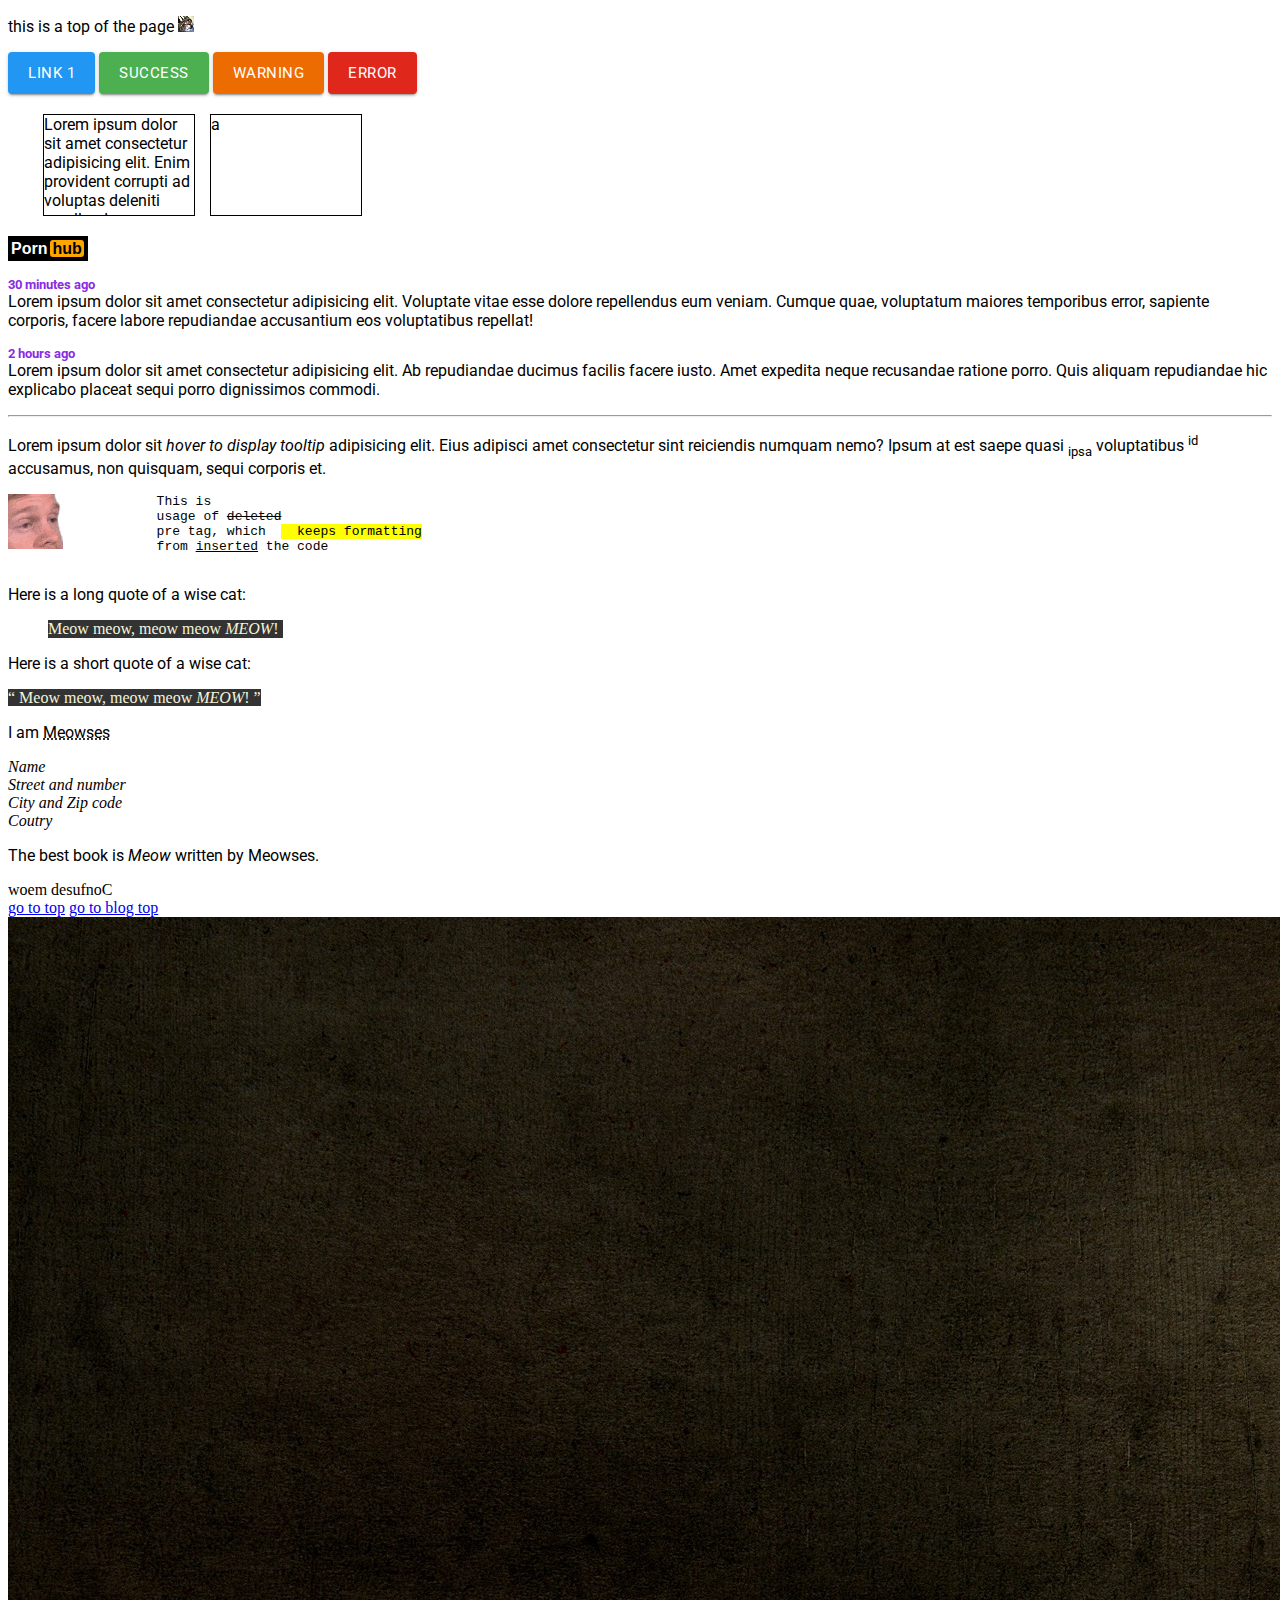
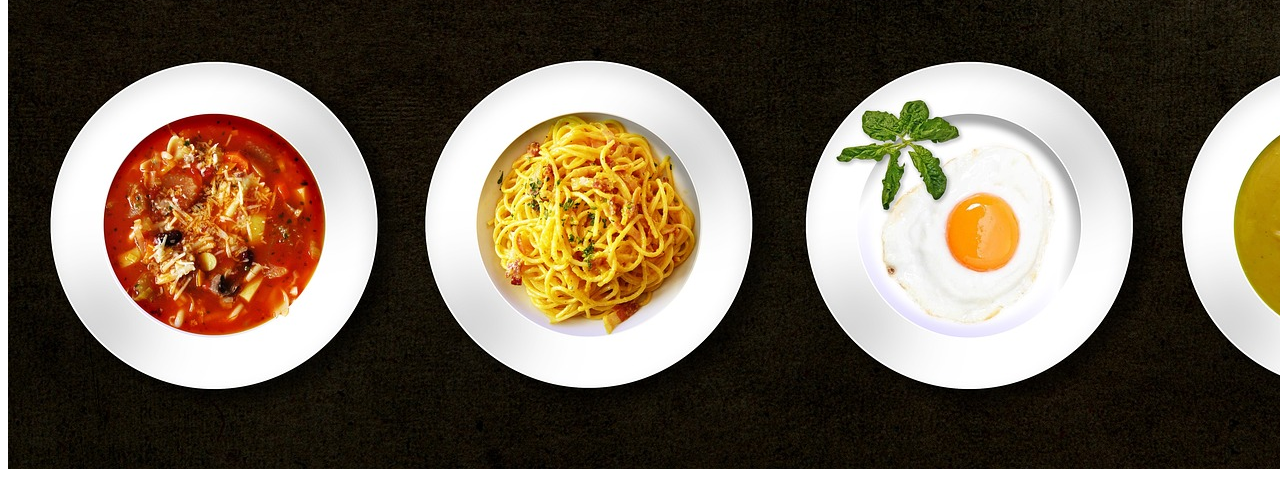
<file: html/index.html>
<!DOCTYPE html>
<html lang="en">
<head>
    <meta charset="UTF-8">
    <meta http-equiv="X-UA-Compatible" content="IE=edge">
    <meta name="viewport" content="width=device-width, initial-scale=1.0">
    
    <link href='http://fonts.googleapis.com/css?family=Roboto' rel='stylesheet' type='text/css'>

    <!-- web icon displayed in the browser tab -->
    <link rel="icon" href="../images/terry-icon.ico" type="image/x-icon">
    
    <link rel="stylesheet" href="../css/style.css">

    <title>Learning more</title>
</head>

<body>
    <p id="page-top">
        this is a top of the page
        <img src="../images/terry-icon.ico" alt="terry icon">
    </p>
    
    <div class="buttons">
        <a href="https://www.google.com/" class="btn-link" target="_blank">
            <button class="btn" type="button">Link 1</button>
        </a>
        <!-- link button needs to use javascript -->
        <!-- <button class="btn" type="button" onclick="">Link 2</button> -->
        <button class="btn btn-success">Success</button>
        <button class="btn btn-warning">Warning</button>
        <button class="btn btn-error">Error</button>
    </div>
    
    <div class="paragraph-wrapper">
        <p class="test-overflow text-left">Lorem ipsum dolor sit amet consectetur adipisicing elit. Enim provident corrupti ad voluptas deleniti repellendus eos reprehenderit fugit delectus. Ducimus natus possimus deserunt molestiae nisi repellat culpa perferendis, aut error!</p>

        <p class="test-overflow">a</p>
    </div>

    <div class="full-logo" title="pornhub logo but no redirect">
       <span>Porn</span><span class="logo-highlight">hub</span>
    </div>

    <p>
        <small>30 minutes ago</small> Lorem ipsum dolor sit amet consectetur adipisicing elit. Voluptate vitae esse dolore repellendus eum veniam. Cumque quae, voluptatum maiores temporibus error, sapiente corporis, facere labore repudiandae accusantium eos voluptatibus repellat!
    </p>
    <p>
        <small>2 hours ago</small> Lorem ipsum dolor sit amet consectetur adipisicing elit. Ab repudiandae ducimus facilis facere iusto. Amet expedita neque recusandae ratione porro. Quis aliquam repudiandae hic explicabo placeat sequi porro dignissimos commodi.
    </p>
        
    <hr>
    
    <p title="This is a tooltip">Lorem ipsum dolor sit <em>hover to display tooltip</em> adipisicing elit. Eius adipisci amet consectetur sint reiciendis numquam nemo? Ipsum at est saepe quasi <sub>ipsa</sub> voluptatibus <sup>id</sup> accusamus, non quisquam, sequi corporis et.</p>

    <div>
        <img id="excuse-me" src="../images/excuseme.gif" alt="excuse me gif">
        <pre>
            This is
            usage of <del>deleted</del>
            pre tag, which  <mark>  keeps formatting</mark>
            from <ins>inserted</ins> the code
        </pre>
    </div>

    <p>Here is a long quote of a wise cat:</p>
    <blockquote class="cat-quote">
        Meow meow, meow meow <em>MEOW</em>!
    </blockquote>

    <p>Here is a short quote of a wise cat:</p>
    <q class="cat-quote">
        Meow meow, meow meow <em>MEOW</em>!
    </q>

    <p>
        <!-- will underline and show description tooltip -->
        I am <abbr title="Lord Meowses Meowser II.">Meowses</abbr>
    </p>

    <address>
        Name <br>
        Street and number <br>
        City and Zip code <br>
        Coutry
    </address>

    <p>
        The best book is <cite>Meow</cite> written by Meowses.
    </p>

    <bdo dir="rtl">Confused meow</bdo>

    <div>
        <!-- bookmarks -->
        <a href="#page-top">go to top</a>
        <a href="blog.html#blog-top">go to blog top</a>
    </div>
    
    <!-- responsive usage of pictures 
        <picture>
        <source media="(min-width: 651px, max-width: 700px)" 
            srcset="../img/excuseme.gif">
        <source media="(max-width: 650px)" srcset="../img/author.jpg">
        <img src="../img/background.png" style="width:auto;">
    </picture> -->
    
    <img class="food" src="../images/food.jpg" alt="food" usemap="#food-map">

    <map name="food-map">
        <area shape="circle" coords="200, 910, 165" href="https://www.google.com/" alt="soup">
        <area shape="circle" coords="580, 910, 165" href="https://www.google.com/" alt="spaghetti">
        <area shape="circle" coords="960, 910, 165" href="https://www.google.com/" alt="egg">
        <area shape="circle" coords="1340, 910, 165" href="https://www.google.com/" alt="cream soup">
        <area shape="circle" coords="1715, 910, 165" href="https://www.google.com/" alt="croissant">
    </map>

    <!-- TODO https://www.w3schools.com/html/html_tables.asp -->

</body>
</html>
</file>
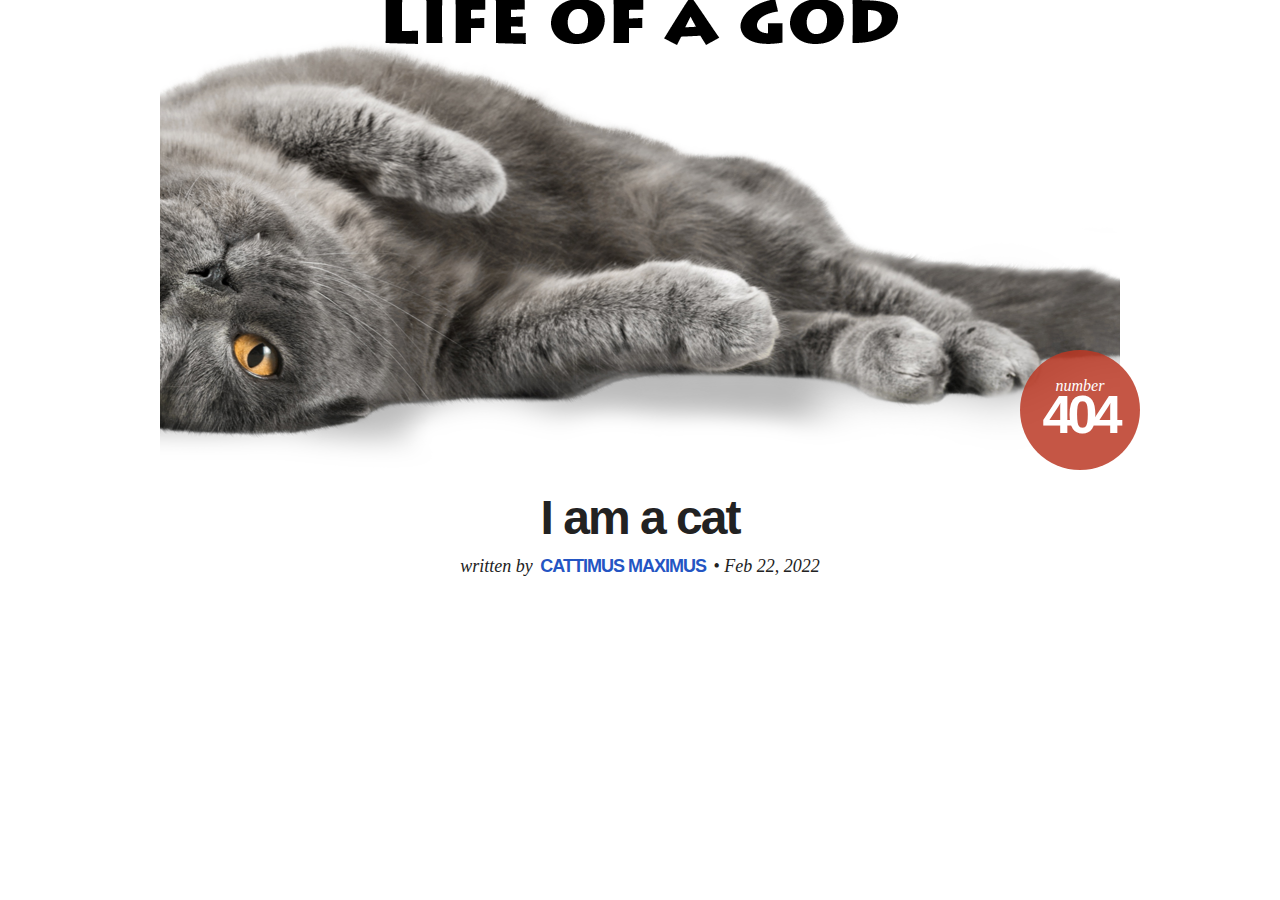
<file: html/blog.html>
<!DOCTYPE html>
<html lang="en">
<head>
    <meta charset="UTF-8">
    <meta http-equiv="X-UA-Compatible" content="IE=edge">
    <meta name="viewport" content="width=device-width, initial-scale=1.0">

    <link rel="stylesheet" href="../css/blog.css">
    <title>Learning to make a blog</title>
</head>

<body>
    <header>
        <h1 class="logo" id="blog-top">
            <a href="#">Life of a god</a>
        </h1>
    </header>
    
    <div class="cover">
        <a href="#" class="badge">
            <small>number</small> 404
        </a>
    </div>

    <main>
        <article>
            <header class="post-header">
                <h1 class="post-title">I am a cat</h1>
                <p class="post-meta">
                    written by <a href="#" class="author">Cattimus Maximus</a>
                    <time datetime="2022-02-22 19:00">Feb 22, 2022</time>
                </p>
            </header>
            <div class="post-content">

            </div>

        </article>
    </main>

</body>
</html>
</file>
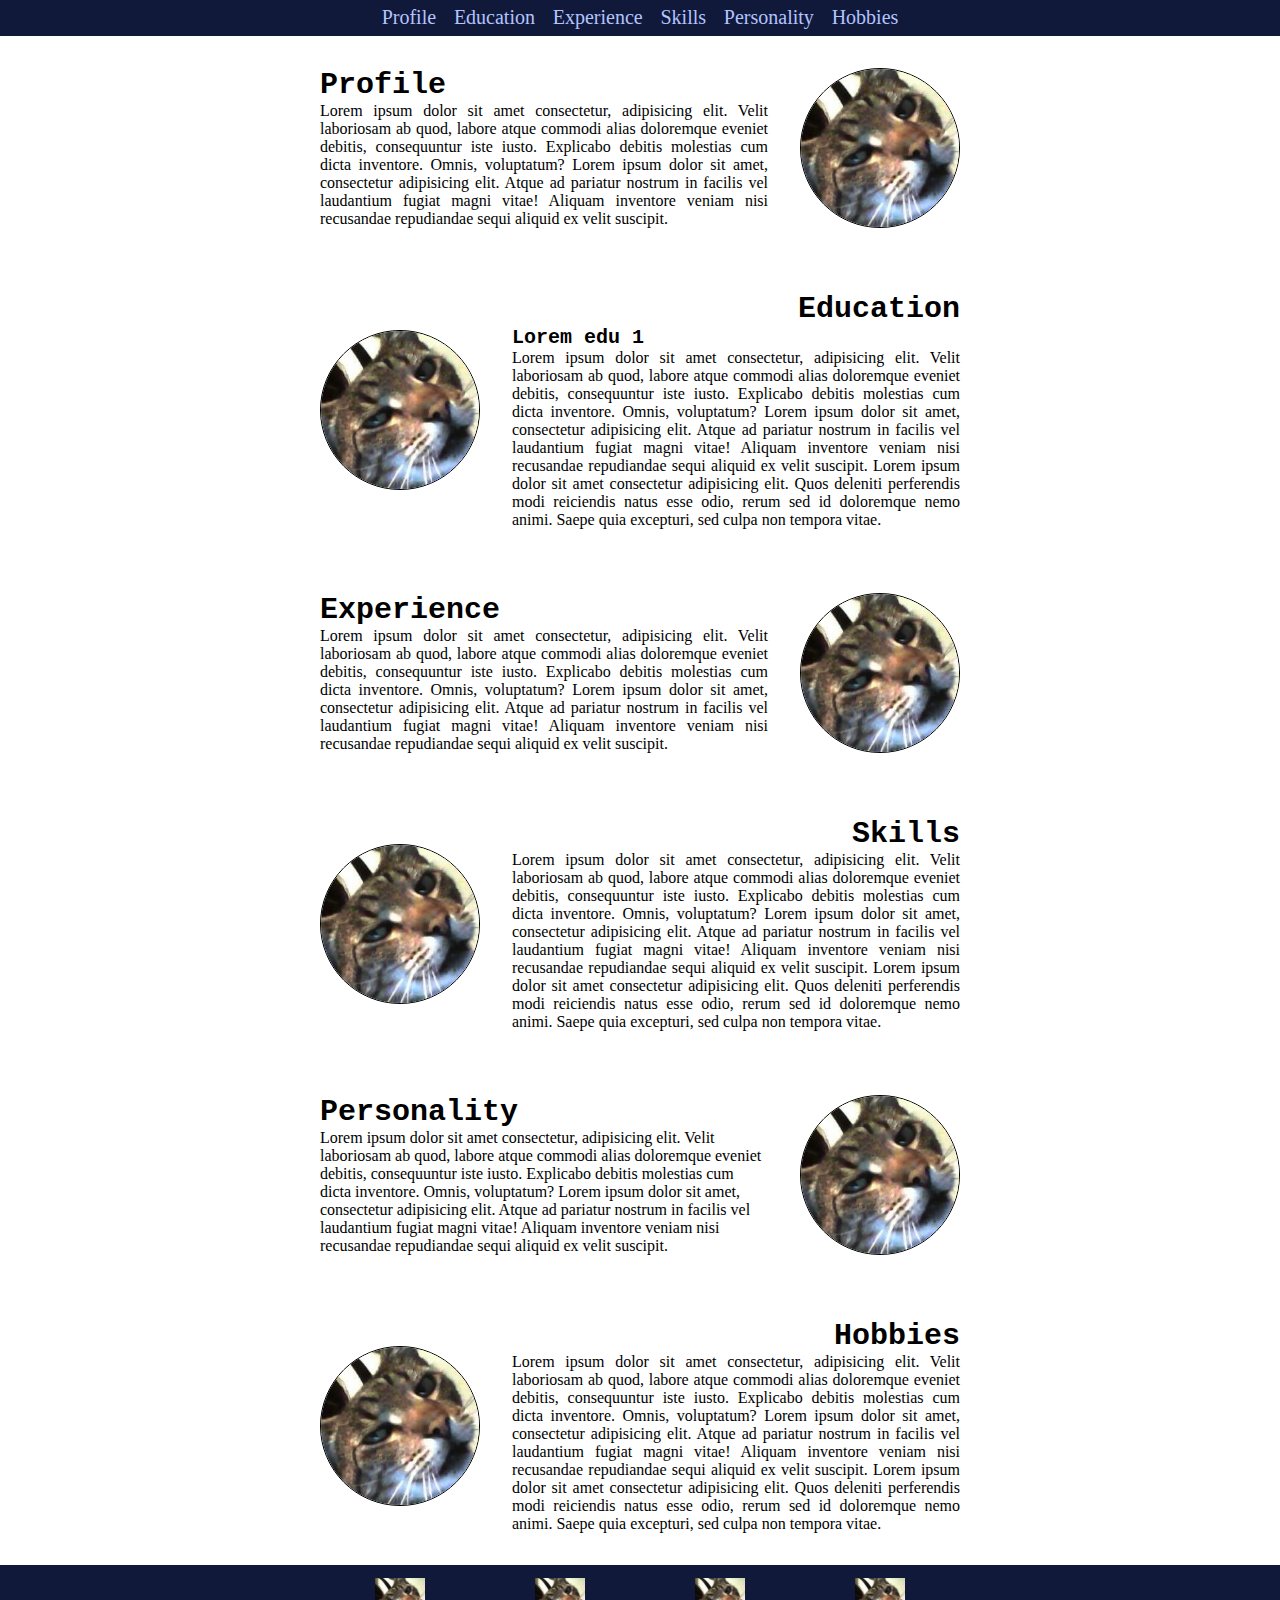
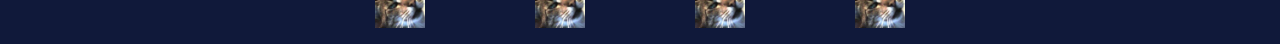
<file: html/cv.html>
<!DOCTYPE html>
<html lang="en">
<head>
    <meta charset="UTF-8">
    <meta http-equiv="X-UA-Compatible" content="IE=edge">
    <meta name="viewport" content="width=device-width, initial-scale=1.0">

    <link rel="stylesheet" href="/css/cv.css">

    <title>CV</title>
</head>

<body>
    <header>
        <nav id="navigation">
            <ul>
                <li>
                    <a href="#profile" class="">Profile</a>
                </li>
                <li>
                    <a href="#education">Education</a>
                </li>
                <li>
                    <a href="#experience">Experience</a>
                </li>
                <li>
                    <a href="#skills">Skills</a>
                </li>
                <li>
                    <a href="#personality">Personality</a>
                </li>
                <li>
                    <a href="#hobbies">Hobbies</a>
                </li>
                <!-- debug -->
                <!-- <li>
                    <a href="#hobbies">Hobbies</a>
                </li>
                <li>
                    <a href="#hobbies">Hobbies</a>
                </li>
                <li>
                    <a href="#hobbies">Hobbies</a>
                </li> -->
            </ul>
        </nav>
    </header>

    <main>
        <section id="profile" class="content-left">
            <div class="section-text">
                <h1 class="section-title heading-left">Profile</h1>
                <p class="section-description">Lorem ipsum dolor sit amet consectetur, adipisicing elit. Velit laboriosam ab quod, labore atque commodi alias doloremque eveniet debitis, consequuntur iste iusto. Explicabo debitis molestias cum dicta inventore. Omnis, voluptatum? Lorem ipsum dolor sit amet, consectetur adipisicing elit. Atque ad pariatur nostrum in facilis vel laudantium fugiat magni vitae! Aliquam inventore veniam nisi recusandae repudiandae sequi aliquid ex velit suscipit.</p>
            </div>
            <div class="section-picture-wrapper">
                <img src="/images/terry.jpg" alt="A cat" class="section-picture">
            </div>
        </section>

        <section id="education" class="content-right">
            <div class="section-text">
                <h1 class="section-title heading-right">Education</h1>
                <h2 class="section-subtitle">Lorem edu 1</h2>
                <p class="section-description">Lorem ipsum dolor sit amet consectetur, adipisicing elit. Velit laboriosam ab quod, labore atque commodi alias doloremque eveniet debitis, consequuntur iste iusto. Explicabo debitis molestias cum dicta inventore. Omnis, voluptatum? Lorem ipsum dolor sit amet, consectetur adipisicing elit. Atque ad pariatur nostrum in facilis vel laudantium fugiat magni vitae! Aliquam inventore veniam nisi recusandae repudiandae sequi aliquid ex velit suscipit. Lorem ipsum dolor sit amet consectetur adipisicing elit. Quos deleniti perferendis modi reiciendis natus esse odio, rerum sed id doloremque nemo animi. Saepe quia excepturi, sed culpa non tempora vitae.</p>
            </div>
            <div class="section-picture-wrapper">
                <img src="/images/terry.jpg" alt="A cat" class="section-picture">
            </div>
        </section>

        <section id="experience" class="content-left">
            <div class="section-text">
                <h1 class="section-title heading-left">Experience</h1>
                <p class="section-description">Lorem ipsum dolor sit amet consectetur, adipisicing elit. Velit laboriosam ab quod, labore atque commodi alias doloremque eveniet debitis, consequuntur iste iusto. Explicabo debitis molestias cum dicta inventore. Omnis, voluptatum? Lorem ipsum dolor sit amet, consectetur adipisicing elit. Atque ad pariatur nostrum in facilis vel laudantium fugiat magni vitae! Aliquam inventore veniam nisi recusandae repudiandae sequi aliquid ex velit suscipit.</p>
            </div>
            <div class="section-picture-wrapper">
                <img src="/images/terry.jpg" alt="A cat" class="section-picture">
            </div>
        </section>

        <section id="skills" class="content-right">
            <div class="section-text">
                <h1 class="section-title heading-right">Skills</h1>
                <p class="section-description">Lorem ipsum dolor sit amet consectetur, adipisicing elit. Velit laboriosam ab quod, labore atque commodi alias doloremque eveniet debitis, consequuntur iste iusto. Explicabo debitis molestias cum dicta inventore. Omnis, voluptatum? Lorem ipsum dolor sit amet, consectetur adipisicing elit. Atque ad pariatur nostrum in facilis vel laudantium fugiat magni vitae! Aliquam inventore veniam nisi recusandae repudiandae sequi aliquid ex velit suscipit. Lorem ipsum dolor sit amet consectetur adipisicing elit. Quos deleniti perferendis modi reiciendis natus esse odio, rerum sed id doloremque nemo animi. Saepe quia excepturi, sed culpa non tempora vitae.</p>
            </div>
            <div class="section-picture-wrapper">
                <img src="/images/terry.jpg" alt="A cat" class="section-picture">
            </div>
        </section>

        <section id="personality" class="content-left">
            <div class="section-text heading-left">
                <h1 class="section-title">Personality</h1>
                <p class="section-description">Lorem ipsum dolor sit amet consectetur, adipisicing elit. Velit laboriosam ab quod, labore atque commodi alias doloremque eveniet debitis, consequuntur iste iusto. Explicabo debitis molestias cum dicta inventore. Omnis, voluptatum? Lorem ipsum dolor sit amet, consectetur adipisicing elit. Atque ad pariatur nostrum in facilis vel laudantium fugiat magni vitae! Aliquam inventore veniam nisi recusandae repudiandae sequi aliquid ex velit suscipit.</p>
            </div>
            <div class="section-picture-wrapper">
                <img src="/images/terry.jpg" alt="A cat" class="section-picture">
            </div>
        </section>

        <section id="hobbies" class="content-right">
            <div class="section-text">
                <h1 class="section-title  heading-right">Hobbies</h1>
                <p class="section-description">Lorem ipsum dolor sit amet consectetur, adipisicing elit. Velit laboriosam ab quod, labore atque commodi alias doloremque eveniet debitis, consequuntur iste iusto. Explicabo debitis molestias cum dicta inventore. Omnis, voluptatum? Lorem ipsum dolor sit amet, consectetur adipisicing elit. Atque ad pariatur nostrum in facilis vel laudantium fugiat magni vitae! Aliquam inventore veniam nisi recusandae repudiandae sequi aliquid ex velit suscipit. Lorem ipsum dolor sit amet consectetur adipisicing elit. Quos deleniti perferendis modi reiciendis natus esse odio, rerum sed id doloremque nemo animi. Saepe quia excepturi, sed culpa non tempora vitae.</p>
            </div>
            <div class="section-picture-wrapper">
                <img src="/images/terry.jpg" alt="A cat" class="section-picture">
            </div>
        </section>
    </main>

    <footer>
        <div id="footer-links">
            <a href="" id="linkedin" class="footer-link">
                <img src="/images/terry.jpg" alt="logo" class="footer-link-pic">
            </a>
            <a href="" id="github" class="footer-link">
                <img src="/images/terry.jpg" alt="logo" class="footer-link-pic">
            </a>
            <a href="" id="mail" class="footer-link">
                <img src="/images/terry.jpg" alt="logo" class="footer-link-pic">
            </a>
            <a href="" id="phone" class="footer-link">
                <img src="/images/terry.jpg" alt="logo" class="footer-link-pic">
            </a>
        </div>
    </footer>

</body>
</html>
</file>
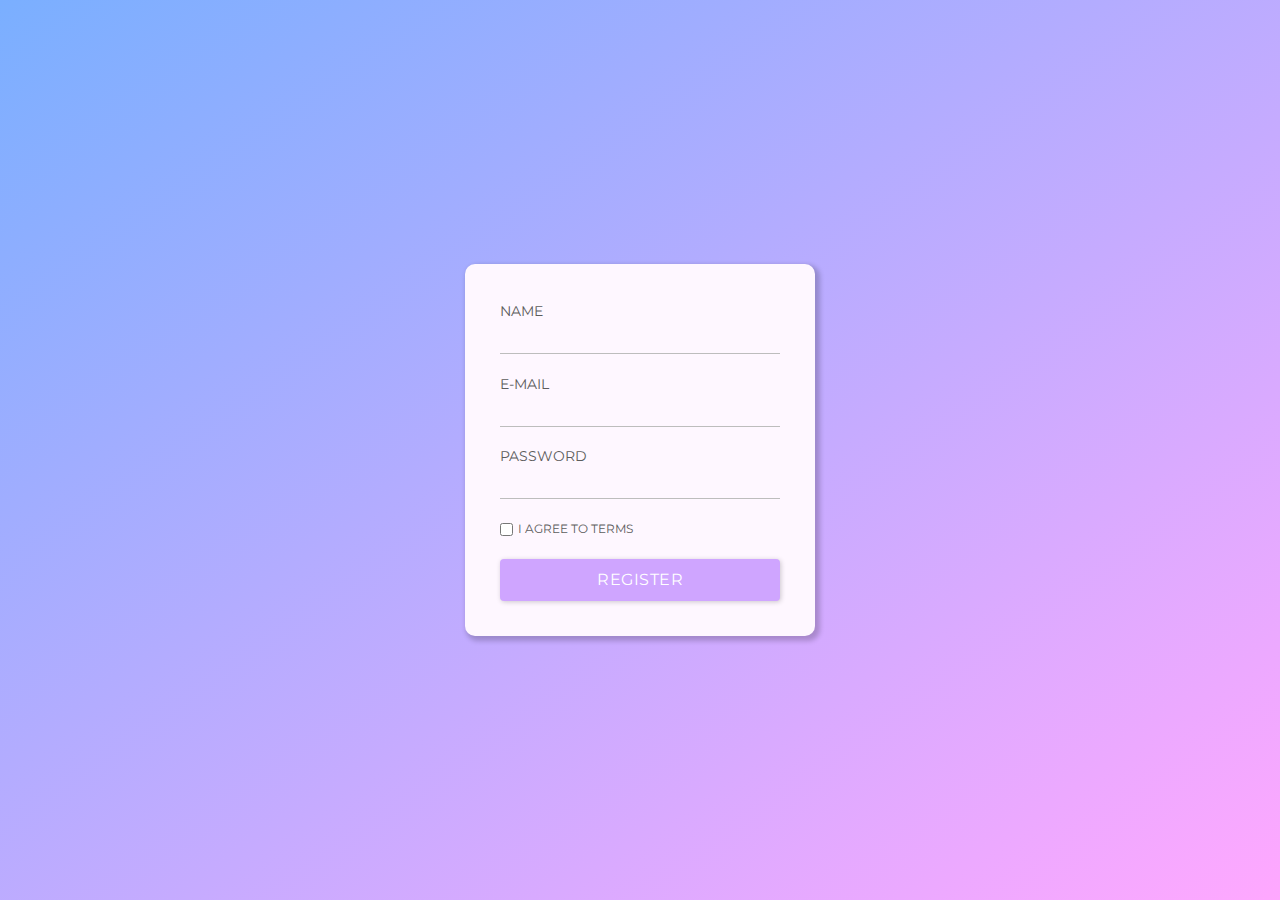
<file: html/form.html>
<!DOCTYPE html>
<html lang="en">
<head>
    <meta charset="UTF-8">
    <meta http-equiv="X-UA-Compatible" content="IE=edge">
    <meta name="viewport" content="width=device-width, initial-scale=1.0">

    <link rel="preconnect" href="https://fonts.googleapis.com">
    <link rel="preconnect" href="https://fonts.gstatic.com" crossorigin>
    <link href="https://fonts.googleapis.com/css2?family=Josefin+Sans&family=Montserrat&family=Roboto&display=swap" rel="stylesheet">

    <link rel="stylesheet" href="/css/form.css">

    <title>Form</title>
</head>

<body>

    <div class="form-wrapper">
        <form action="" class="profile-reg">
            <div class="wrap">
                <label for="name">Name</label>
                <div class="input-wrap">
                    <input type="text" id="name"> 
                </div>
            </div>

            <div class="wrap">
                <label for="mail">E-mail</label>
                <div class="input-wrap">
                    <input type="email" id="mail"> 
                </div>
            </div>

            <div class="wrap">
                <label for="pass">Password</label>
                <div class="input-wrap">
                    <input type="password" id="pass"> 
                </div>
            </div>

            <div class="wrap">
                <div class="input-wrap">
                    <input type="checkbox" id="gdpr" name="gdpr">
                    <label for="gdpr">I agree to terms</label>
                </div>
            </div>    

            <div class="wrap">
                <div class="input-wrap">
                    <button type="submit" class="btn">Register</button>
                </div>
            </div>
        </form>
    </div> 
    
    <!-- <div class="wrap">
                <label for="birth">Date of birth</label>
                <div class="input-wrap">
                    <input type="date" name="birth" id="birth">
                </div>
            </div>  -->  
</body>
</html>
</file>
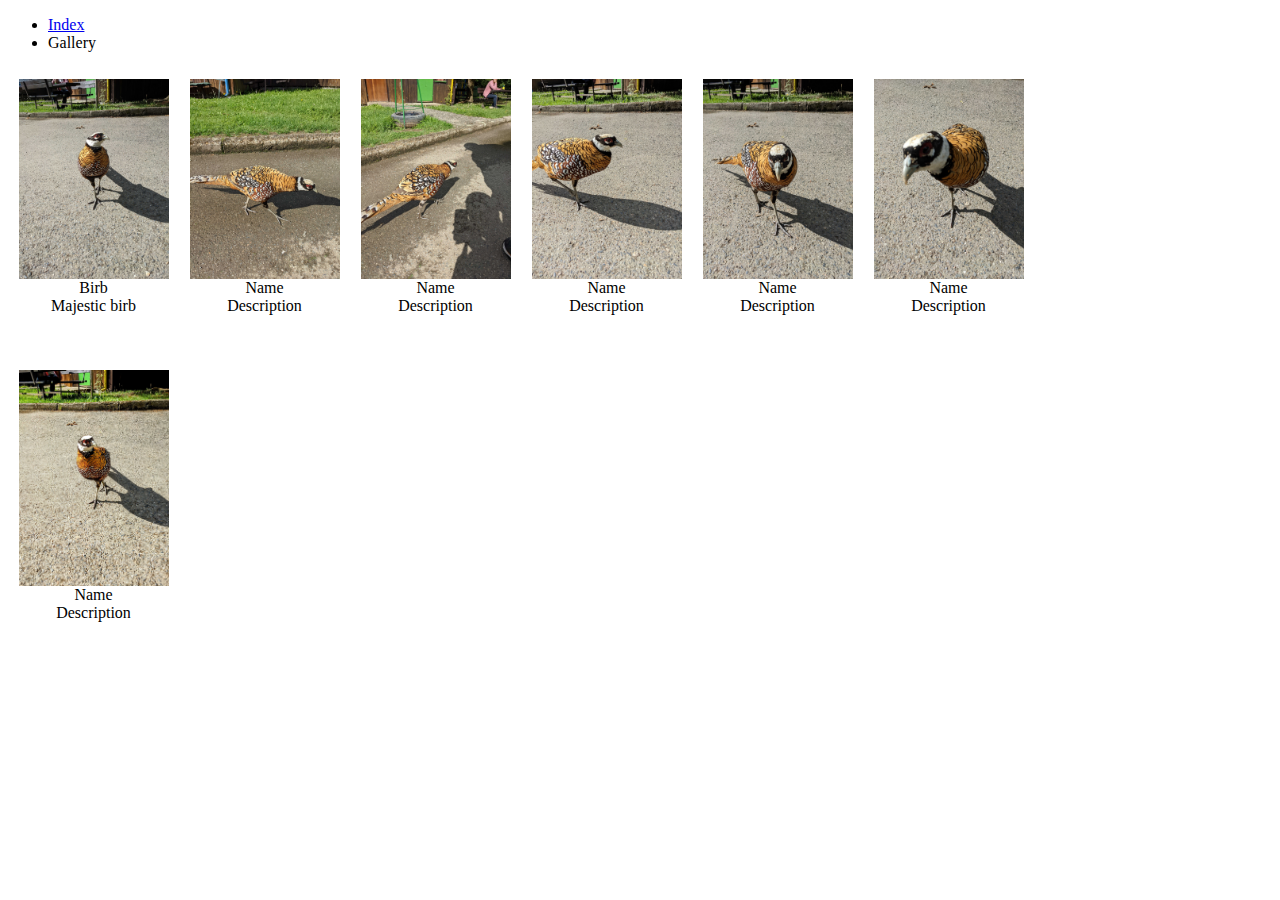
<file: html/gallery.html>
<!DOCTYPE html>
<html lang="en">
<head>
    <meta charset="UTF-8">
    <meta http-equiv="X-UA-Compatible" content="IE=edge">
    <meta name="viewport" content="width=device-width, initial-scale=1.0">

    <link rel="stylesheet" href="../css/gallery.css">
    <title>Gallery</title>
</head>

<body>
    
    <nav>
        <ul>
            <li>
                <a href="./index.html">Index</a>
            </li>
            <li>
                <span>Gallery</span>
            </li>
        </ul>
    </nav>

    <div id="design-cast">
        
        <div class="member">
            <a href="../images/gallery/bird1.jpg">
                <img class="pic" src="../images/gallery/bird1.jpg" alt="Responsive image" />
            </a>
            <div class="name">Birb
            <br />Majestic birb</div>
        </div>

        <div class="member">
            <a href="../images/gallery/bird2.jpg">
                <img class="pic" src="../images/gallery/bird2.jpg" alt="Responsive image" />
            </a>
            <div class="name">Name
            <br />Description</div>
        </div>

        <div class="member">
            <a href="../images/gallery/bird3.jpg">
                <img class="pic" src="../images/gallery/bird3.jpg" alt="Responsive image" />
            </a>
            <div class="name">Name
            <br />Description</div>
        </div>

        <div class="member">
            <a href="../images/gallery/bird4.jpg">
                <img class="pic" src="../images/gallery/bird4.jpg" alt="Responsive image" />
            </a>
            <div class="name">Name
            <br />Description</div>
        </div>

        <div class="member">
            <a href="../images/gallery/bird5.jpg">
                <img class="pic" src="../images/gallery/bird5.jpg" alt="Responsive image" />
            </a>
            <div class="name">Name
            <br />Description</div>
        </div>

        <div class="member">
            <a href="../images/gallery/bird6.jpg">
                <img class="pic" src="../images/gallery/bird6.jpg" alt="Responsive image" />
            </a>
            <div class="name">Name
            <br />Description</div>
        </div>

        <div class="member">
            <a href="../images/gallery/bird7.jpg">
                <img class="pic" src="../images/gallery/bird7.jpg" alt="Responsive image" />
            </a>
            <div class="name">Name
            <br />Description</div>
        </div>

        
      </div>

</body>
</html>
</file>
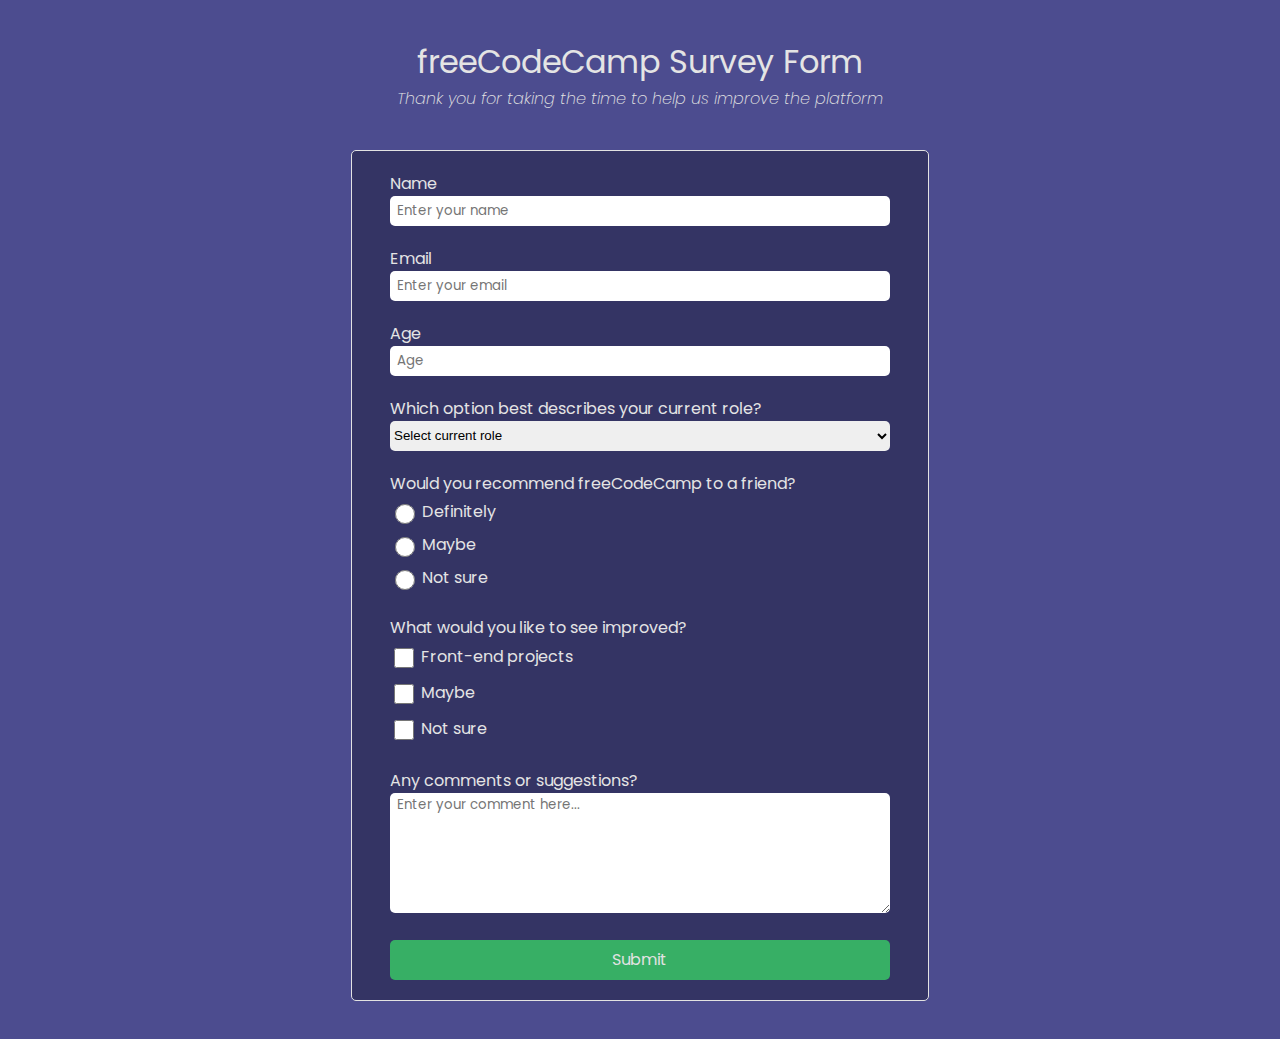
<file: html/survey.html>
<!DOCTYPE html>
<html lang="en">
<head>
    <meta charset="UTF-8">
    <meta http-equiv="X-UA-Compatible" content="IE=edge">
    <meta name="viewport" content="width=device-width, initial-scale=1.0">
    <title>freeCodeCamp Survey Form</title>

    <link rel="preconnect" href="https://fonts.googleapis.com">
    <link rel="preconnect" href="https://fonts.gstatic.com" crossorigin>
    <link href="https://fonts.googleapis.com/css2?family=Poppins:ital,wght@0,200;0,300;0,400;1,100;1,200;1,300;1,400&display=swap" rel="stylesheet">

    <link rel="stylesheet" href="/css/survey.css">
</head>
<body>
    <h1 id="title">freeCodeCamp Survey Form</h1>
    <p id="description">Thank you for taking the time to help us improve the platform</p>

    <form action="" id="survey-form">
        <div class="wrapper">
            <label for="name" id="name-label" class="field-title">Name
            <input type="text" id="name" name="name" required placeholder="Enter your name">
        </label> 
        </div>

        <div class="wrapper">
            <label for="email" id="email-label" class="field-title">Email
            <input type="email" id="email" name="email" required placeholder="Enter your email">
        </label>
        </div>
        
        <div class="wrapper">
            <label for="age" id="number-label" class="field-title">Age
            <input type="number" id="number" name="age" min="13" max="120" placeholder="Age">
        </label>
        </div>
        
        <div class="wrapper">
            <label for="role" class="field-title">Which option best describes your current role?
            <select name="role" id="dropdown">
                <option value="">Select current role</option>
                <option value="1">Student</option>
                <option value="2">Full Time Job</option>
                <option value="3">Full Time Learner</option>
                <option value="4">Prefer not to say</option>
                <option value="5">Other</option>
            </select>
        </label>
        </div>
        
        <div class="wrapper">
            <p class="field-title">Would you recommend freeCodeCamp to a friend?</p>
            <label for="radio-opt1">
                <input type="radio" name="radio" id="radio-opt1" value="1" class="inline"> Definitely
            </label>
            <label for="radio-opt2">
                <input type="radio" name="radio" id="radio-opt2" value="2" class="inline"> Maybe
            </label>
            <label for="radio-opt3">
                <input type="radio" name="radio" id="radio-opt3" value="3" class="inline"> Not sure
            </label> 
        </div>

        <div class="wrapper">
            <p class="field-title">What would you like to see improved?</p>
            <label for="checkbox-opt1">
                <input type="checkbox" name="checkbox" class="inline" id="checkbox-opt1" value="1">  Front-end projects
            </label>
            <label for="checkbox-opt2">
                <input type="checkbox" name="checkbox" class="inline" id="checkbox-opt2" value="2"> Maybe
            </label>
            <label for="checkbox-opt3">
                <input type="checkbox" name="checkbox" class="inline" id="checkbox-opt3" value="3"> Not sure
            </label>
        </div>
        
        <div class="wrapper">
            <p class="field-title">Any comments or suggestions?</p>
            <textarea name="textarea" id="textarea" placeholder="Enter your comment here..."></textarea>
        </div>

        <div class="wrapper">
            <input type="submit" name="submit" id="submit" value="Submit">
        </div>
        

    </form>
    
</body>
</html>
</file>
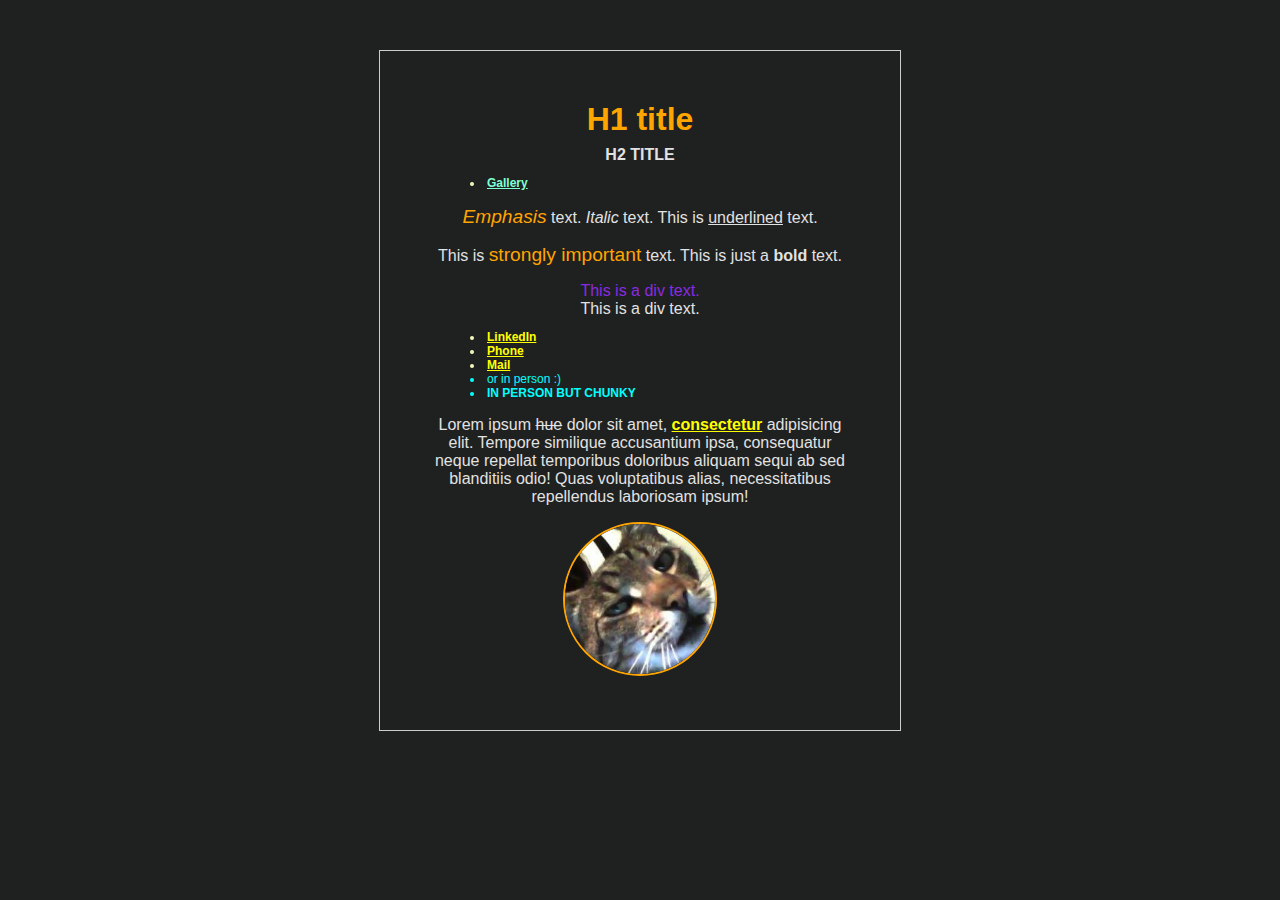
<file: html/test.html>
<!DOCTYPE html>
<html lang="en">
<!-- page settings -->
<head>
    
    <!-- correct text display -->
    <meta charset="UTF-8">
    <meta http-equiv="X-UA-Compatible" content="IE=edge">
    <!-- correct zoom on devices -->
    <meta name="viewport" content="width=device-width, initial-scale=1.0">
    
    <!-- page name (displayed in browser tab) -->
    <title>My first test page 🥳 </title>

    <!-- connection to css file -->
    <link rel="stylesheet" href="../css/app.css">

</head>

<!-- page content -->
<body>

    <article>

        <header>
            <h1>H1 title</h1>
            <h2>H2 title</h2>
            <!-- <h3>H3 title</h3> -->
        </header>

        <nav>
            <ul>
                <li>
                    <a href="./gallery.html">Gallery</a>
                </li>
            </ul>
        </nav>

        <p>
            <em>Emphasis</em> text. <i>Italic</i> text.
            This is <u>underlined</u> text.
        </p>
        <p>
            This is <strong>strongly important</strong> text. 
            This is just a <b>bold</b> text. 
        </p>

        <!-- div is an elemenent without default properties or appearance unlike H1 for example -->
        <!-- no spaces before and after element -->
        <!-- div has no meaning, dont overuse -->
        <div id="test-id">
            This is a div text.
        </div>
        <div>
            This is a div text.
        </div>

        <!-- <ol start="9" reversed>
            <li>Mix flour, baking powder, sugar, and salt.</li>
            <li>In another bowl, mix eggs, milk, and oil.</li>
            <li>Stir both mixtures together.</li>
            <li>Fill muffin tray 3/4 full.</li>
            <li>Bake for 20 minutes.</li>
        </ol> -->

        <ul>
            <li><a href="https://www.linkedin.com/in/martina-smieskova/">LinkedIn</a></li>
            <li><a href="tel:+123456789">Phone</a></li>
            <li><a href="mailto:smieskova.martina@gmail.com">Mail</a></li>
            <li class="highlighted">or in person :)</li>
            <li class="highlighted chunky">in person but chunky</li>
        </ul>

        <!-- <ul>
            <li>Mix flour, baking powder, sugar, and salt.</li>
            <li>In another bowl, mix eggs, milk, and oil.</li>
            <li>Stir both mixtures together.</li>
            <li>Fill muffin tray 3/4 full.</li>
            <li>Bake for 20 minutes.</li>
        </ul> -->

        <p title="ugly text">
            Lorem ipsum <strike>hue</strike> dolor sit amet, <a href="https://google.com">consectetur</a>  adipisicing elit. Tempore similique accusantium ipsa, consequatur neque repellat temporibus doloribus aliquam sequi ab sed blanditiis odio! Quas voluptatibus alias, necessitatibus repellendus laboriosam ipsum!
        </p>

        <footer>
            <a href="https://google.com">
                <img src="../images/terry.jpg" alt="cute cat picture">
            </a>

            <!-- <a href="./images/terry.jpg">
                <img 
                    src="./images/terry.jpg" 
                    alt="cute cat picture">
            </a> -->
        </footer>

    </article>
</body>

</html>
</file>
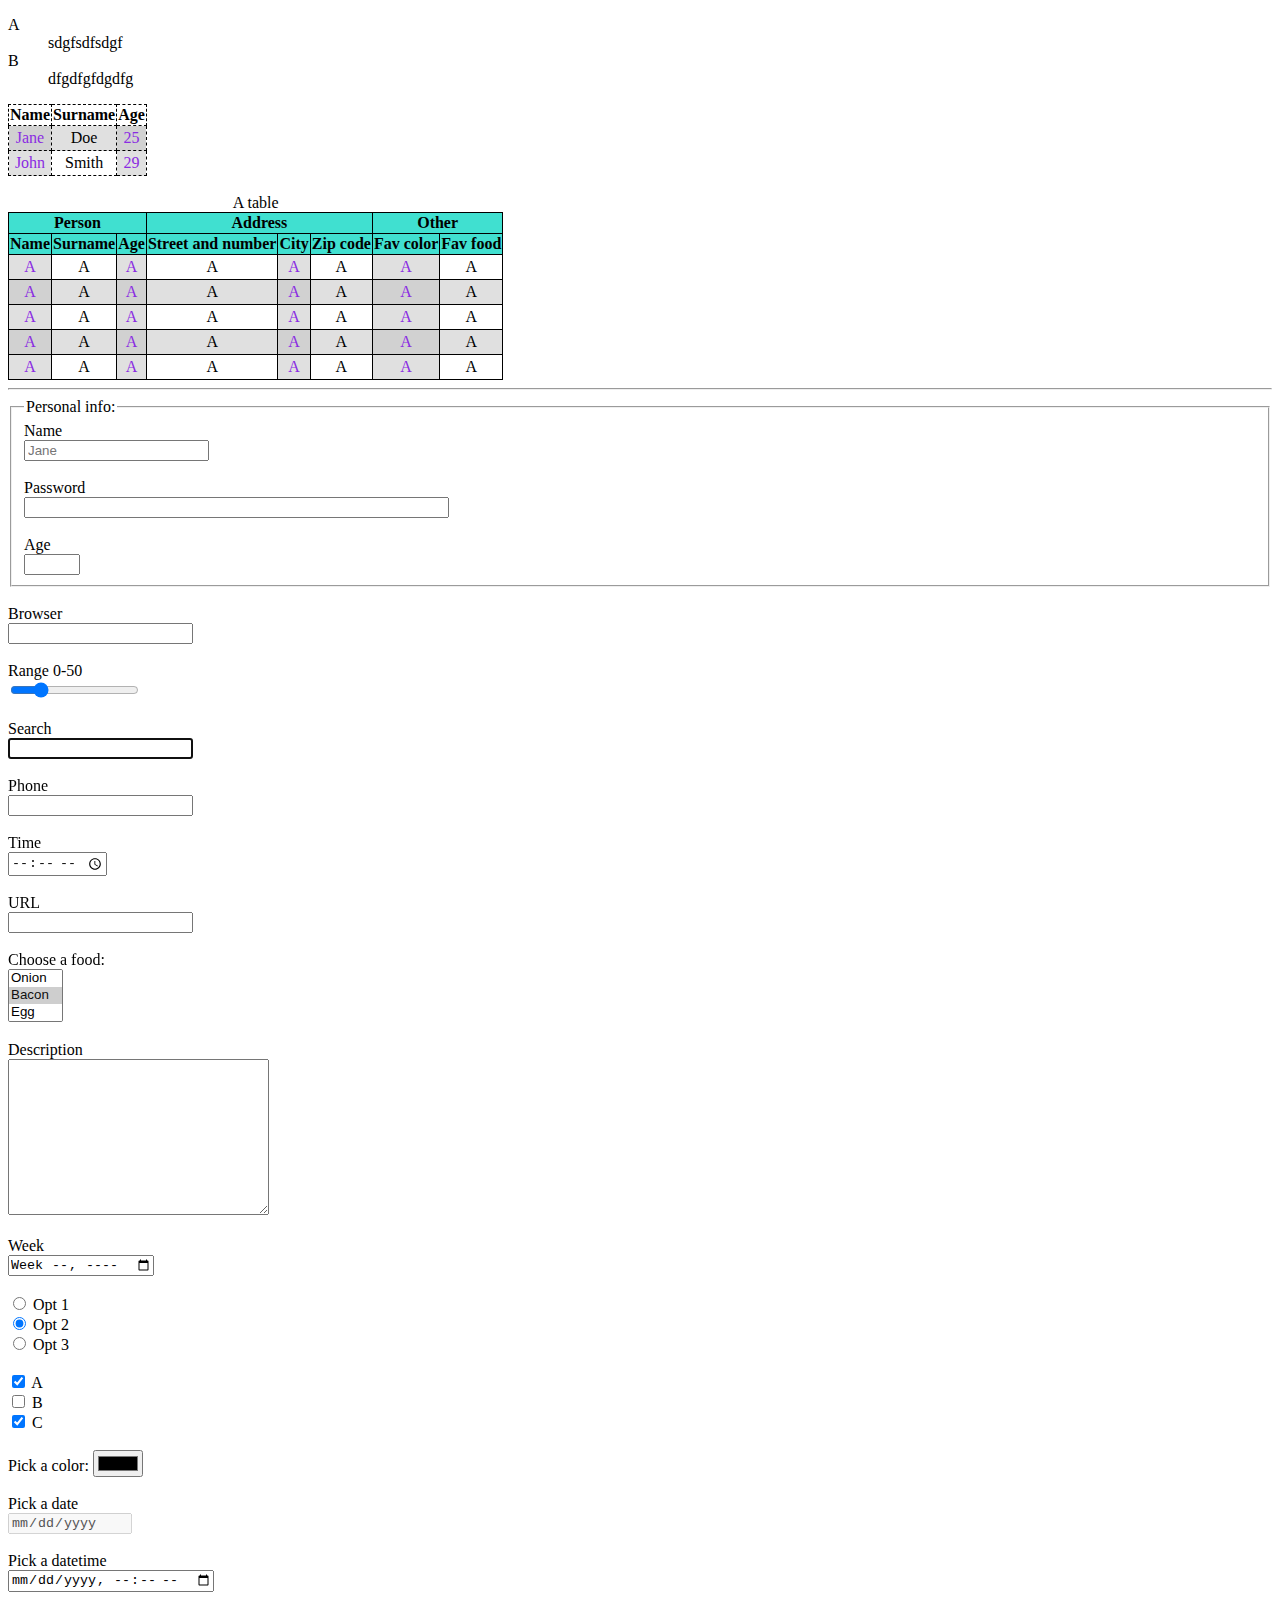
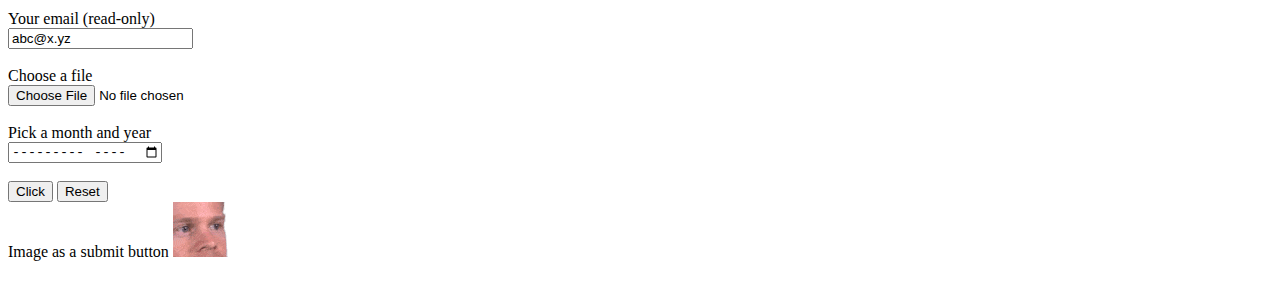
<file: html/test2.html>
<!DOCTYPE html>
<html lang="en">
<head>
    <meta charset="UTF-8">
    <meta http-equiv="X-UA-Compatible" content="IE=edge">
    <meta name="viewport" content="width=device-width, initial-scale=1.0">

    <link rel="stylesheet" href="/css/test2.css">
    
    <title>Trying out more</title>
</head>

<body>
    <dl>
        <dt>A</dt>
        <dd>sdgfsdfsdgf</dd>
        <dt>B</dt>
        <dd>dfgdfgfdgdfg</dd>
    </dl>

    <table class="test">
        <tr>
            <th class="test">Name</th>
            <th class="test">Surname</th>
            <th class="test">Age</th>
        </tr>
        <tr>
            <td class="test">Jane</td>
            <td class="test">Doe</td>
            <td class="test">25</td>
        </tr>
        <tr>
            <td class="test">John</td>
            <td class="test">Smith</td>
            <td class="test">29</td>
        </tr>
    </table>

    <br>

    <table>
        <caption>A table</caption>
        <thead>
            <!-- <colgroup>
                <col span="3">
            </colgroup> -->
            <tr>
                <th colspan="3">Person</th>
                <th colspan="3">Address</th>
                <th colspan="2">Other</th>
            </tr>
            <tr>
                <th>Name</th>
                <th>Surname</th>
                <th>Age</th>
                <th>Street and number</th>
                <th>City</th>
                <th>Zip code</th>
                <th>Fav color</th>
                <th>Fav food</th>
            </tr>
        </thead>
            
        <tbody>
            <tr>
                <!-- how to fix "zebra" formatting here? -->
                <!-- <td colspan="2" rowspan="2">A</td> -->
                <td>A</td>
                <td>A</td>
                <td>A</td>
                <td>A</td>
                <td>A</td>
                <td>A</td>
                <td>A</td>
                <td>A</td>
            </tr>
            <tr>
                <td>A</td>
                <td>A</td>
                <td>A</td>
                <td>A</td>
                <td>A</td>
                <td>A</td>
                <td>A</td>
                <td>A</td>
            </tr>
            <tr>
                <td>A</td>
                <td>A</td>
                <td>A</td>
                <td>A</td>
                <td>A</td>
                <td>A</td>
                <td>A</td>
                <td>A</td>
            </tr>
            <tr>
                <td>A</td>
                <td>A</td>
                <td>A</td>
                <td>A</td>
                <td>A</td>
                <td>A</td>
                <td>A</td>
                <td>A</td>
            </tr>
            <tr>
                <td>A</td>
                <td>A</td>
                <td>A</td>
                <td>A</td>
                <td>A</td>
                <td>A</td>
                <td>A</td>
                <td>A</td>
            </tr>
        </tbody>
    </table>

    <hr>

    <form action="">
        <fieldset>
            <legend>Personal info:</legend>
            <label for="name">Name</label> <br>
            <input type="text" maxlength="10" id="name" name="name" required placeholder="Jane"> <br> <br>
            <label for="pass">Password</label> <br>
            <input type="password" size="50" id="pass" name="pass"> <br> <br>
            <label for="age">Age</label> <br>
            <input type="number" name="age" id="age" min="1" max="99" step="2"> <br>
        </fieldset><br>

        <label for="browsers">Browser</label><br>
        <input list="browsers" name="browser">
        <datalist id="browsers">
            <option value="Internet Explorer">
            <option value="Firefox">
            <option value="Chrome">
            <option value="Opera">
            <option value="Safari">
        </datalist><br><br>

        <label for="range">Range 0-50</label> <br>
        <input type="range" name="range" id="range" min="0" max="50" value="10"> <br><br>

        <label for="search">Search</label> <br>
        <input type="search" name="search" id="search" autofocus> <br><br>

        <label for="phone">Phone</label> <br>
        <input type="tel" name="phone" id="phone" pattern="[0-9]{3}-[0-9]{2}-[0-9]{3}"> <br><br>

        <label for="time">Time</label> <br>
        <input type="time" name="time" id="time"> <br><br>

        <label for="url">URL</label> <br>
        <input type="url" name="url" id="url"> <br><br>

        <label for="food">Choose a food:</label> <br>
        <select name="food" id="food" size="3" multiple >
            <option value="onion">Onion</option>
            <option value="bacon" selected>Bacon</option>
            <option value="egg">Egg</option>
            <option value="tortellini">Tortellini</option>
        </select> <br> <br>

        <label for="description">Description</label> <br>
        <textarea name="description" id="description" cols="30" rows="10"></textarea>
        <br><br>
        
        <label for="week">Week</label> <br>
        <input type="week" name="week" id="week"> <br><br>
        
        <input type="radio" name="radio" id="ropt1">
        <label for="ropt1">Opt 1</label> <br>
        <input type="radio" name="radio" id="ropt2" checked>
        <label for="ropt2">Opt 2</label> <br>
        <input type="radio" name="radio" id="ropt3">
        <label for="ropt3">Opt 3</label> <br> <br>
        
        <input type="checkbox" id="chopt1" name="checkbox" checked>
        <label for="chopt1">A</label> <br>
        <input type="checkbox" id="chopt2" name="checkbox">
        <label for="chopt2">B</label> <br>
        <input type="checkbox" id="chopt3" name="checkbox" checked>
        <label for="chopt3">C</label> <br> <br>

        <label for="color">Pick a color:</label>
        <input type="color" name="color" id="color"> <br><br>

        <label for="date">Pick a date</label> <br>
        <input type="date" name="date" id="date" disabled> <br><br>

        <label for="datetime">Pick a datetime</label> <br>
        <input type="datetime-local" name="datetime" id="datetime"> <br><br>

        <label for="mail">Your email (read-only)</label> <br>
        <input type="email" name="mail" id="mail" value="abc@x.yz" readonly> <br><br>

        <label for="file">Choose a file</label> <br>
        <input type="file" name="file" id="file"> <br><br>

        <label for="month">Pick a month and year</label> <br>
        <input type="month" name="month" id="month"> <br><br>
        
        <input type="submit" name="submit" id="submit" value="Click">
        <input type="reset" name="reset" id="reset"> <br>
        <label for="img-button">Image as a submit button</label> 
        <input type="image" name="img-button" id="img-button" src="/images/excuseme.gif"> <br><br>
    </form>

    <!-- next time 
        - HTML forms
        - CSS layout and responsive
    -->

</body>
</html>
</file>
<file: css/style.css>
/* can be used for "debugging" */
/* * {
    outline: 1px solid black;
} */

button {
    border: none;
}

.btn {
    /* border: 1px solid #2196F3; */
    background-color: #2196F3;
    border-radius: 4px;
    color: white;
    text-transform: uppercase;
    font-family: 'Roboto', sans-serif;
    font-size: 15px;
    line-height: 26px;
    letter-spacing: 0.5px;
    font-style: normal;
    height: 42px;
    cursor: pointer;
    font-weight: 400;

    box-shadow: 0px 3px 1px -2px rgba(0, 0, 0, 0.2),
                0px 2px 2px rgba(0, 0, 0, 0.14),
                0px 1px 5px rgba(0, 0, 0, 0.12);

    padding: 0px 20px 0px 20px;
}

.btn-link {
    text-decoration: none;
}

.btn-success {
    background: #4CAF50;
    /* border: #4CAF50; */
}

.btn-warning {
    background: #ED6C02;
    /* border: #ED6C02; */
}

.btn-error {
    background: #df281b;
    /* border: #df281b; */
}

.btn:hover {
    background-image: linear-gradient(rgb(0 0 0/25%) 0 0);
}

.test-overflow {
    width: 150px;
    height: 100px;
    border: 1px solid black;
    overflow: auto;
    margin: 0px 15px;
}

.full-logo {
    background: black;
    color: white;
    height: fit-content;
    font-family: Arial, Helvetica, sans-serif;
    font-weight: bold;
    width: fit-content;
    padding: 4px 2px 3px 3px;
    cursor: pointer;
    
}

.logo-highlight {
    background: orange;
    color: black;
    border-radius: 3px;
    margin: 0px 2px 0px 3px;
    padding: 0px 2px;
}

p {
    font-family: 'Roboto', sans-serif;
}

small {
    font-weight: bold;
    color: blueviolet;
    display: block;
}

.text-left {
    float: left;
}

.paragraph-wrapper {
    padding: 20px;
}

.cat-quote {
    background: #333;
    color: beige;
    
}

blockquote.cat-quote {
    width: 235px;
}

#excuse-me {
    float: left;
}

area {
    display: block;
}
</file>
<file: css/blog.css>
body {
    width: 960px;
    margin: 0 auto;
    font: 18px/30px Geogia, serif;
    color: #222;
}

a {
    color: #2455c3;
    text-decoration: none;
}

p {
    margin: 0 0 24px 0;
}

a:hover,
a:focus {
    text-decoration: underline;
}

.logo {
    margin: 0;
    position: relative;
    top: -20px;
    z-index: 2;
}

.logo a {
    background: url(../images/logo.png) center top no-repeat;
    display: block;
    width: 960px;
    height: 105px;
    text-indent: -9999px;
}

.cover {
    background: white url(../images/background.png) 60% 0px no-repeat;
    height: 470px;
    margin-top: -85px;
    position: relative;
    z-index: 1;
}

.badge {
    background: #bb3825;
    background: rgba(187, 56, 37, 0.85);
    display: block;
    width: 120px;
    height: 120px;
    border-radius: 50%;

    color: white;
    font-size: 54px;
    line-height: 40px;
    font-family: Verdana, Geneva, Tahoma, sans-serif;
    letter-spacing: -5px;
    text-align: center;
    font-weight: bold;
    text-decoration: none;

    position: absolute;
    bottom: 20px;
    right: -20px;

}

.badge:hover,
.badge:focus {
    text-decoration: none;
}

.badge small {
    font-size: 16px;
    line-height: 16px;
    font-style: italic;
    letter-spacing: 0;
    font-weight: normal;
    font-family: Georgia, serif;
    display: block;
    padding-top: 28px;
}

.post-header {
    text-align: center;
}

.post-title {
    font-size: 48px;
    line-height: 56px;
    font-family: Verdana, Geneva, Tahoma, sans-serif;
    font-weight: 800;
    letter-spacing: -2px;
    margin: 0 0 5px;
}

.post-meta {
    font-style: italic;
}

.post-meta time::before {
    content: ' • ';
    font-style: normal;
}

.author {
    font-style: normal;
    font-weight: 800;
    text-transform: uppercase;
    letter-spacing: -1px;
    font-family: Arial;
    margin: 0 3px;
}
</file>
<file: css/cv.css>
* {
    padding: 0;
    margin: 0;
    border: none;
    box-sizing: border-box;
}

body {
    min-height: 100%;
}

header {
    position: -webkit-sticky;
    position: sticky;
	top: 0;  
}

header, footer {
    width: inherit;
    z-index: 1;
    background-color: rgb(16, 25, 58);
}

#navigation {
    /* background-color: rgb(144, 172, 113); */
    text-align: center;
    width: 50%;
    margin: 0 25%;
    font-size: 20px;
}

#navigation ul li {
    display: inline-block;
    padding: 1%;
}

#navigation ul li a,
#navigation ul li a:visited {
    text-decoration: none;
    color: rgb(179, 196, 255);
}

main {
    width: 50%;
    margin: 0 25%;
    z-index: 0;
}

footer {
    text-align: center;
}

section {
    /* display: inline-block; */
    display: flex;
    padding: 5% 0;
    justify-content: space-between;
}

.section-title {
    font-size: 30px;
    font-family: 'Courier New', Courier, monospace;
}

.section-subtitle {
    font-size: 20px;
    font-family: 'Courier New', Courier, monospace;
}

.section-text {
    width: 70%;
    text-align: justify;
}

.section-picture-wrapper {
    display: inherit;
    width: 25%;
    align-items: center;
}

.section-picture {
    max-width: 100%;
    height: auto;
    vertical-align: middle;
    border: 1px solid black;
    border-radius: 50%;
    overflow: hidden;
}

.content-left {
    flex-direction: row;
}

.content-right {
    flex-direction: row-reverse;
}

.heading-right {
    text-align: right;
}

.heading-left {
    text-align: left;
}

footer {
    padding: 1% 0;
}

#footer-links {
    display: flex;
    margin: 0 25%;
    justify-content: space-around;
    align-items: center;
    /* justify-content: center;
    column-gap: 5%; */
    flex-wrap: wrap;
}

.footer-link-pic {
    width: 50px;
    height: 50px;
    display: inline-block;
    /* vertical-align: middle; */
}
</file>
<file: css/form.css>
* {
    padding: 0;
    margin: 0;
    font-family: Arial, Helvetica, sans-serif;
    font-family: 'Montserrat', sans-serif;
    font-size: 18px;
    border: none;
}

body {
    display: flex;
    min-height: 100vh;
    background: linear-gradient(to bottom right, rgb(122, 175, 255), rgb(255, 168, 255));
}

.form-wrapper {
    width: 350px;
    margin: auto;
}

.profile-reg {
    /* border: 1px solid black; */
    border-radius: 10px;
    padding: 5% 0%;
    /* background: white;   */
    background: rgb(254, 247, 255);
    box-shadow: 3px 3px 5px 2px rgba(0, 0, 0, 0.2);
}

.wrap {
    margin: 5% 10%;
}

label {
    text-transform: uppercase;
    /* font-family: 'Josefin Sans', sans-serif; */
    font-family: 'Montserrat', sans-serif;
    font-size: 14px;
    line-height: 24px;
    color: rgb(92, 92, 92);
}

.input-wrap {
    width: 100%;
}

input {
    /* border: 1px solid black; */
    border-bottom: 1px solid rgb(189, 189, 189);
    line-height: 30px;
}

input {
    width: 100%;
    box-sizing: border-box;
    background: transparent;
}

#gdpr {
    width: auto;
    vertical-align: middle;
    margin: 0;
}

label[for="gdpr"] {
    font-size: 12px;
    vertical-align: middle;
    font-family: 'Montserrat', sans-serif;
}

input:focus{
    outline: none;
}

.btn {
    width: 100%;
    background-color: #7cc1fa;
    background: rgb(207, 165, 255);
    border-radius: 4px;
    color: white;
    font-family: 'Montserrat', sans-serif;
    font-size: 16px;
    line-height: 26px;
    letter-spacing: 0.5px;
    font-style: normal;
    text-transform: uppercase;
    height: 42px;
    cursor: pointer;
    /* font-weight: bold; */
    box-shadow: 1px 1px 5px rgba(0, 0, 0, 0.2);
}
</file>
<file: css/gallery.css>
img {
    width: 150px;
}

#design-cast {
    display: inline-flex;
    flex-wrap: wrap;
}
  
.member {
    /* flex: 0 25%; */
    flex: none;
    margin: 1% 1% 45px 1%;
}
  
.member img {
    max-width: 100%;
    display: block;
}


div.name {
    text-align: center;
}
  
/* @media (max-width:480px) {
    .member {
      flex: 0 100%
    }
} */
</file>
<file: css/survey.css>
body {
    /* border: none; */
    font-family: 'Poppins', sans-serif;
    min-width: 100%;
    min-height: 100%;
    background-color: rgb(76, 76, 143);
    color: rgb(228, 228, 228);
    padding: 0;
    margin: 0;
}

#survey-form {
    border: 1px solid rgb(226, 226, 226);
    width: 50%;
    margin: 3% auto;
    padding: 0 3%;
    border-radius: 5px;
    background: rgba(28, 28, 58, 0.5);
    max-width: 500px;
}

#title, #description {
    text-align: center;
    margin: 0;
}

#title {
    margin-top: 3%;
    font-weight: 400;
}

#description {
    font-style: italic;
    font-weight: 200;
}

::placeholder, #submit {
    font-family: 'Poppins', sans-serif;
    padding-left: 1%;
}

label {
    display: block;
}

#textarea {
    width: 100%;
    min-height: 120px;
}

input, 
textarea,
select {
    width: 100%;
    border-radius: 5px;
    box-sizing: border-box;
    border: none;
    height: 30px;
}


.inline {
    width: unset;
    vertical-align: middle;
}

input[type="checkbox"],
input[type="radio"] {
    /* height: unset; */
    min-width: 4%;
    min-height: 4%;
    /* vertical-align: middle; */
}

form p {
    margin: 0;
}

.wrapper {
    margin: 4% 0;
}

#submit {
    height: 40px;
    color: rgb(226, 226, 226);
    background-color: #37af65;
    font-size: 16px;
}
</file>
<file: css/app.css>
strong {
        color: red;
        font-size: larger;
        font-weight: normal;
    }

    em {
        color: purple;
        font-size: larger;
    }

    body {
        background: rgb(31, 32, 32);
        /* background: url('../images/terry.jpg'); */
        color: rgb(226, 226, 226);
        font-family: Roboto, Helvetica, Arial, sans-serif;
        text-align: center;
    }

    article {
        border: 1px solid #ccc;
        padding: 50px; /* empty space inside */

        /* same sa 50px auto 50px auto  */
        /* ordering is up left down right */
        /* this form means up+down and */
        margin: 50px auto; /* margin empty space outside */

        max-width: 420px;
    }

    h1, h2, h3 {
        margin: 0;
    }

    h2 {
        font-size: 16px;
        text-transform: uppercase;
        margin-top: 8px;
    }

    h1, strong, em {
        color: orange;
    }

    a {
        color: yellow;
        font-weight: bold;
    }

    footer img {
        width: 150px;
        border-radius: 50%;
        border: 2px solid orange;
    }

    ol, ul {
        text-align: left;
        color: rgb(244, 248, 188);
        font-size: 75%;
    }

    li {
        /* bullets/dots will be alligned with text properly, e.g. in the center */
        /* in some browsers they are alligned to the left no matter the text allignment */
        list-style-position: inside;
    }

    li.highlighted {
        color: aqua;
    }

    /* will not work, ul does not have that class */
    /* ul.highlighted {
        color: aqua;
    } */

    .chunky {
        font-weight: bold;
        text-transform: uppercase;
    }

    /* hover for mouse, active for fingers */
    a:hover, a:active {
        color: palevioletred;
    }

    footer a:hover img, 
    footer a:active img {
        border-color: palevioletred;
    }

    #test-id {
        color: blueviolet;
    }

    nav a {
        color: aquamarine;
    }
</file>
<file: css/test2.css>
.test {
    border: 1px dashed black;
    border-collapse: collapse;
}

table, th, td {
    border: 1px solid black;
    border-collapse: collapse;
}

thead {
    background: turquoise;
}

td {
    text-align: center;
    padding: 3px;
}

/* will not work if border-collapse: collapse */
/* table {
    border-spacing: 30px;
} */

tbody tr:nth-child(even) {
    background: rgba(194, 193, 193, 0.5);
}

tbody td:nth-child(odd) {
    background: rgba(194, 193, 193, 0.5);
    color: blueviolet;
}

tbody tr:hover {
    background: black;
    color: white;
}
</file>
